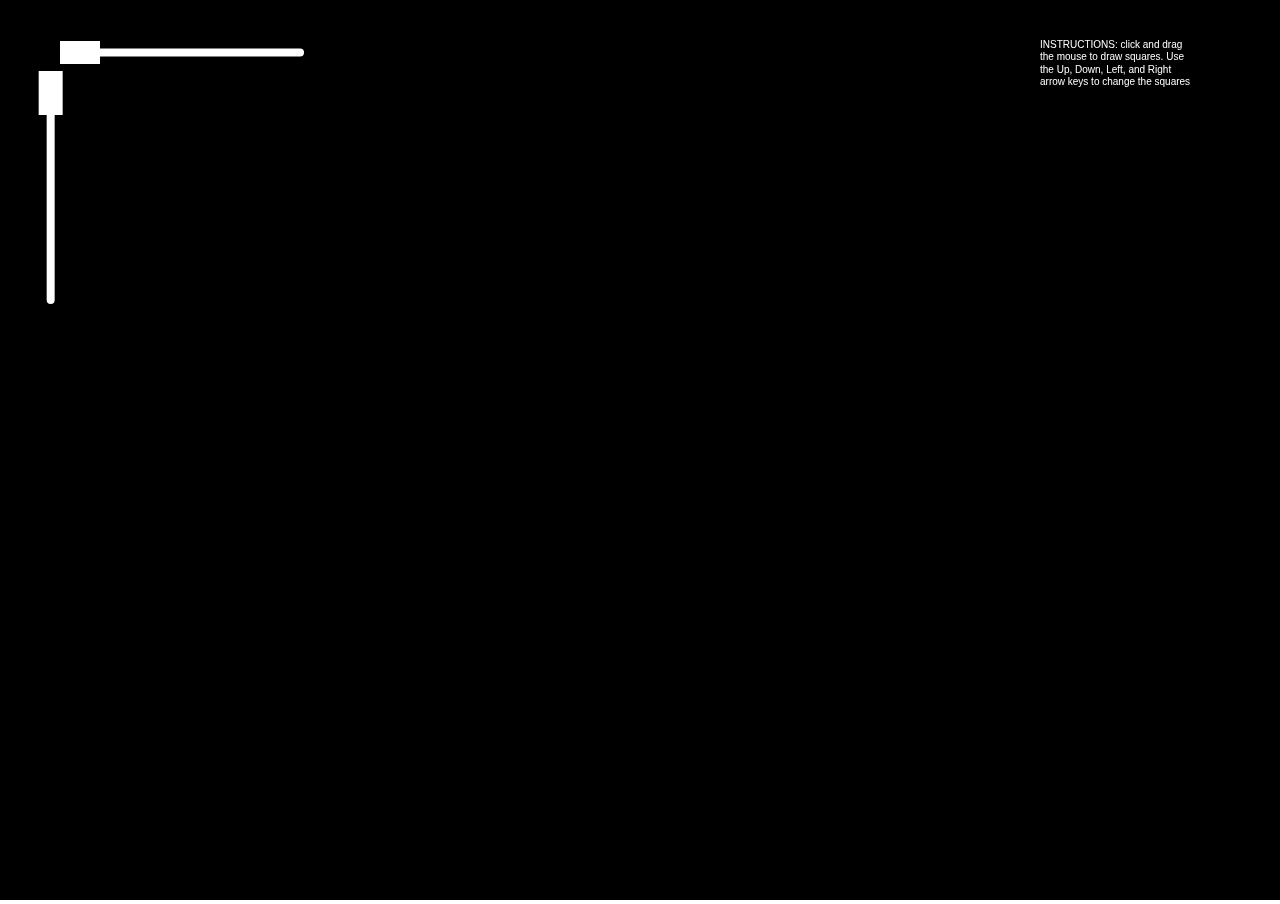
<file: snakeSkin/index.html>
<!DOCTYPE html><html><head>
    <script src="p5.min.js"></script>
    <script src="p5.dom.min.js"></script>
    <script src="p5.sound.min.js"></script>
    <link rel="stylesheet" type="text/css" href="style.css">
  </head>
  <body>
    <script src="snakeSkin.js"></script>


</body></html>
</file>
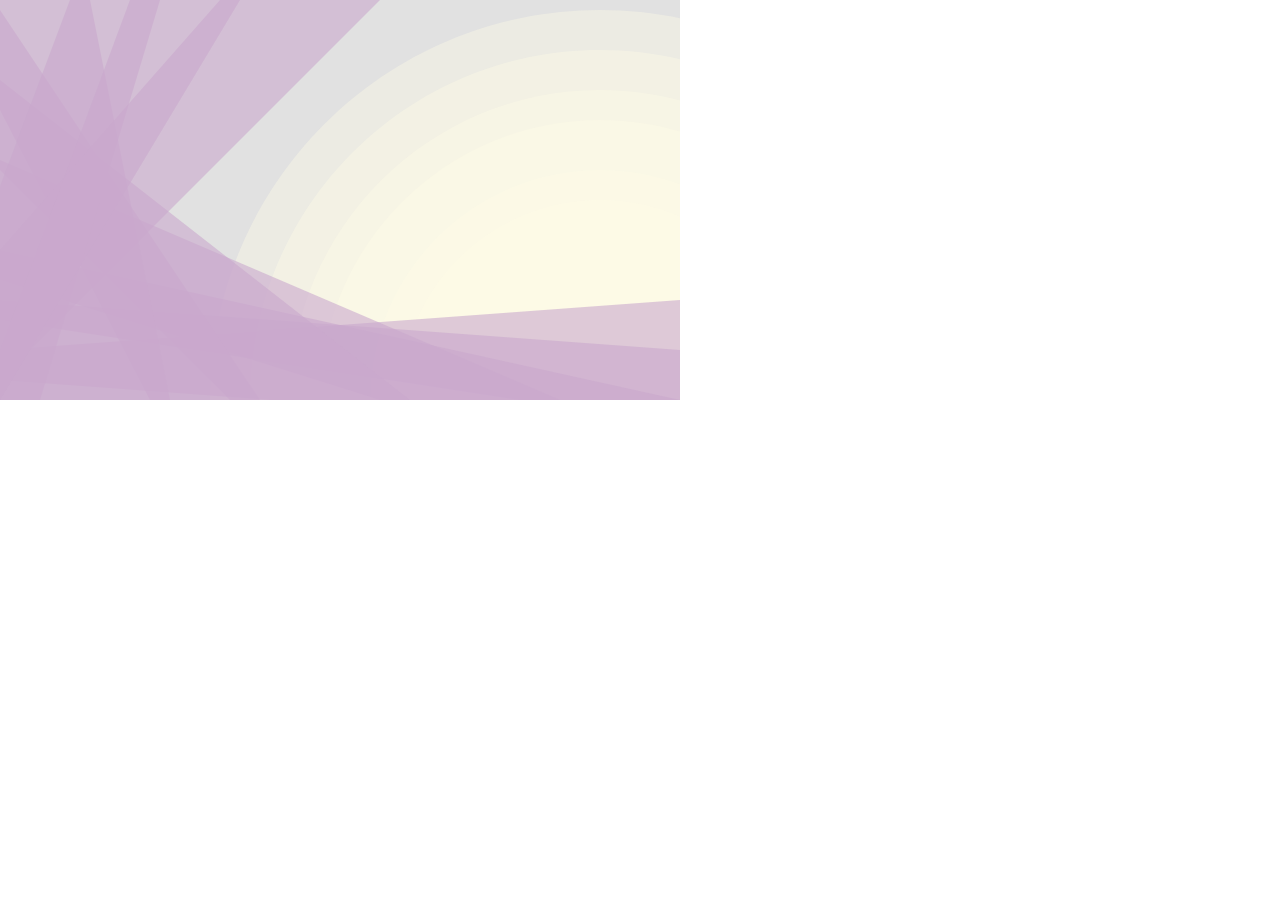
<file: class01/Magnifique/index.html>
<!DOCTYPE html><html><head>
    <script src="p5.min.js"></script>
    <script src="p5.dom.min.js"></script>
    <script src="p5.sound.min.js"></script>
    <link rel="stylesheet" type="text/css" href="style.css">
  </head>
  <body>
    <script src="sketch.js"></script>
  

</body></html>
</file>
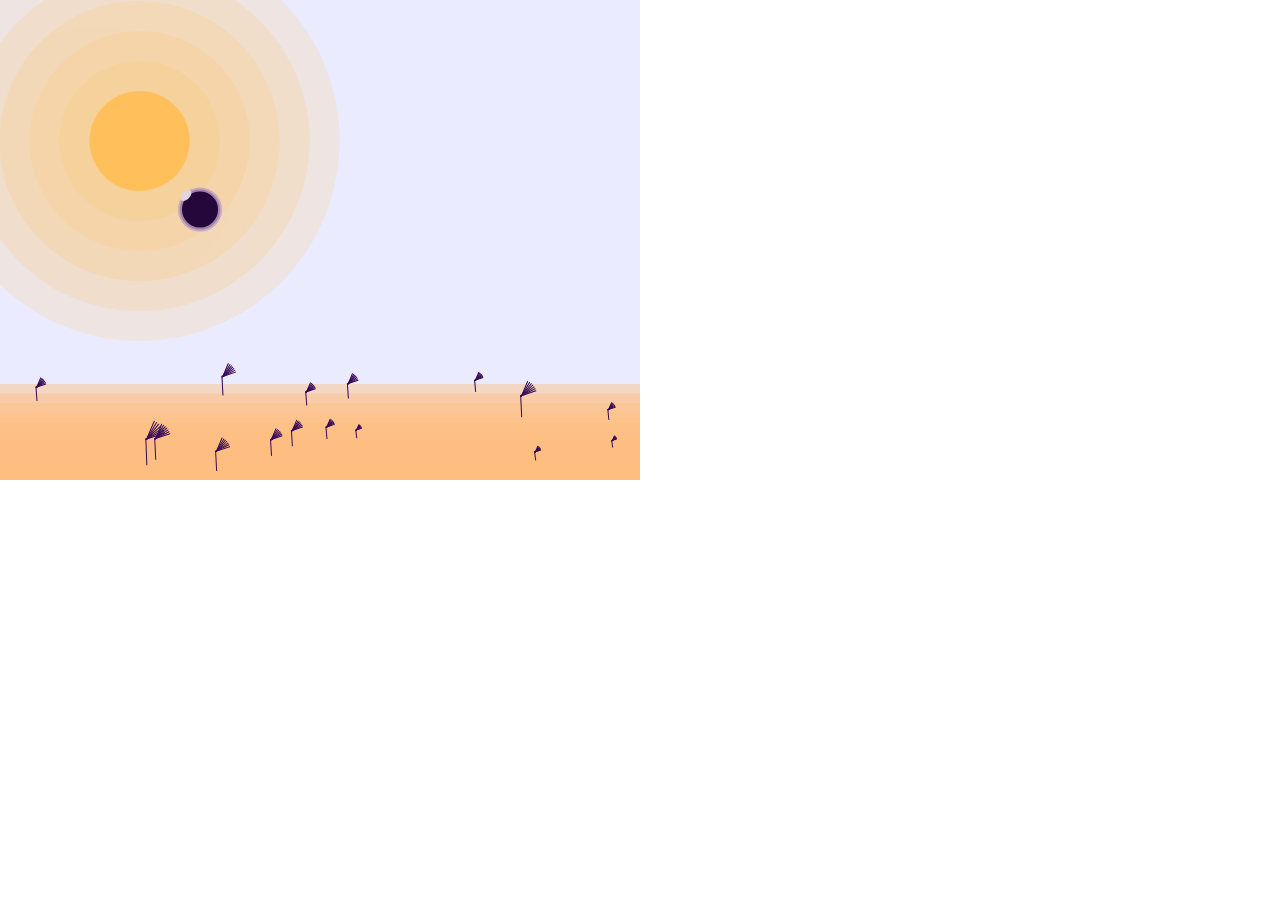
<file: class02/lightspace/index.html>
<!DOCTYPE html><html><head>
    <script src="p5.min.js"></script>
    <script src="p5.dom.min.js"></script>
    <script src="p5.sound.min.js"></script>
    <link rel="stylesheet" type="text/css" href="style.css">
  </head>
  <body>
    <script src="lightspace.js"></script>


</body></html>
</file>
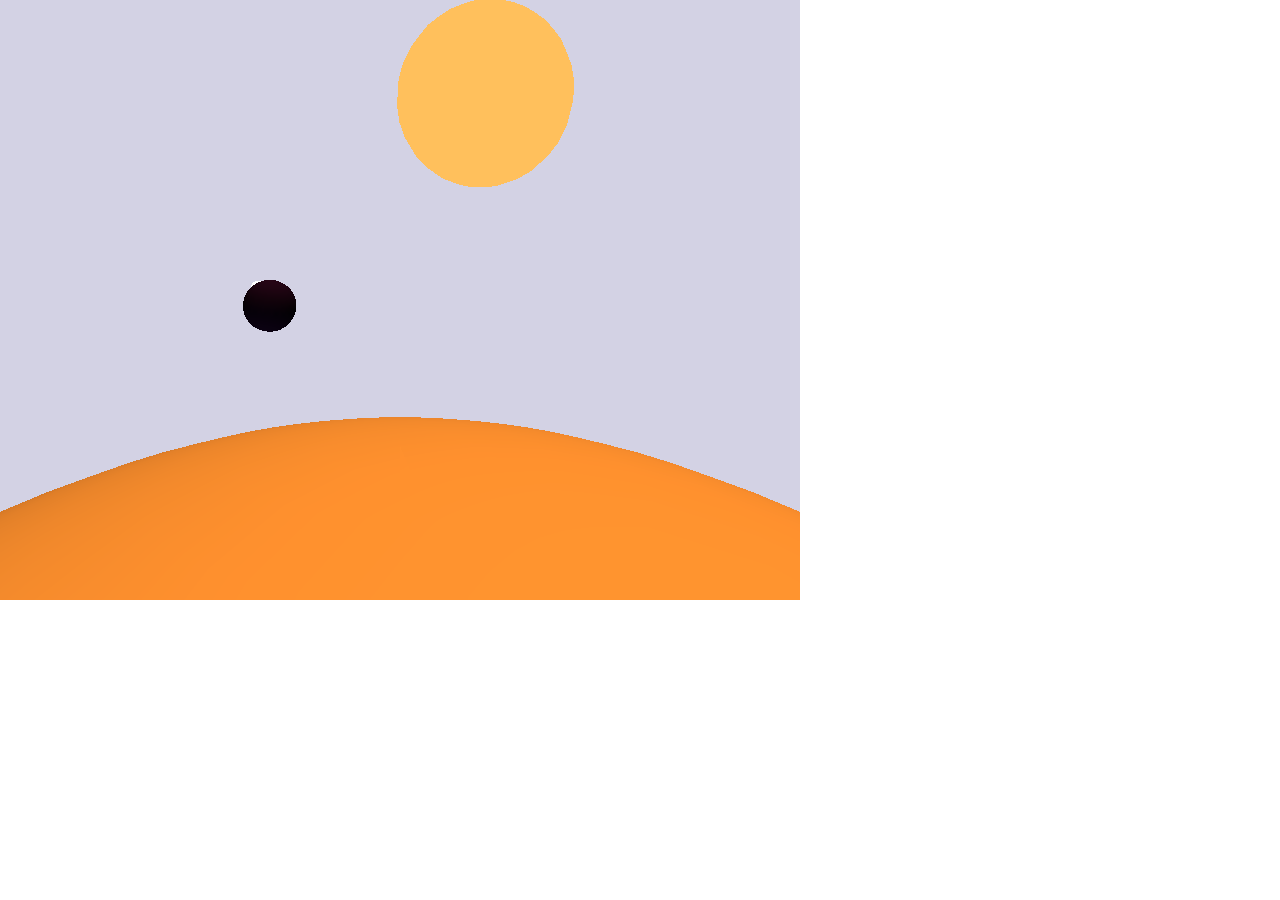
<file: class04/lightworld/index.html>
<!DOCTYPE html><html><head>
    <!-- <script src="p5.min.js"></script> -->
    <script src="p5.js"></script>
    <script src="p5.dom.min.js"></script>
    <script src="p5.sound.min.js"></script>
    <link rel="stylesheet" type="text/css" href="style.css">
  </head>
  <body>
    <script src="Robo.js"></script>
    <script src="Celestial.js"></script>
    <script src="lightworld.js"></script>
    <!-- <script src="lightTrials.js"></script> -->

</body></html>
</file>
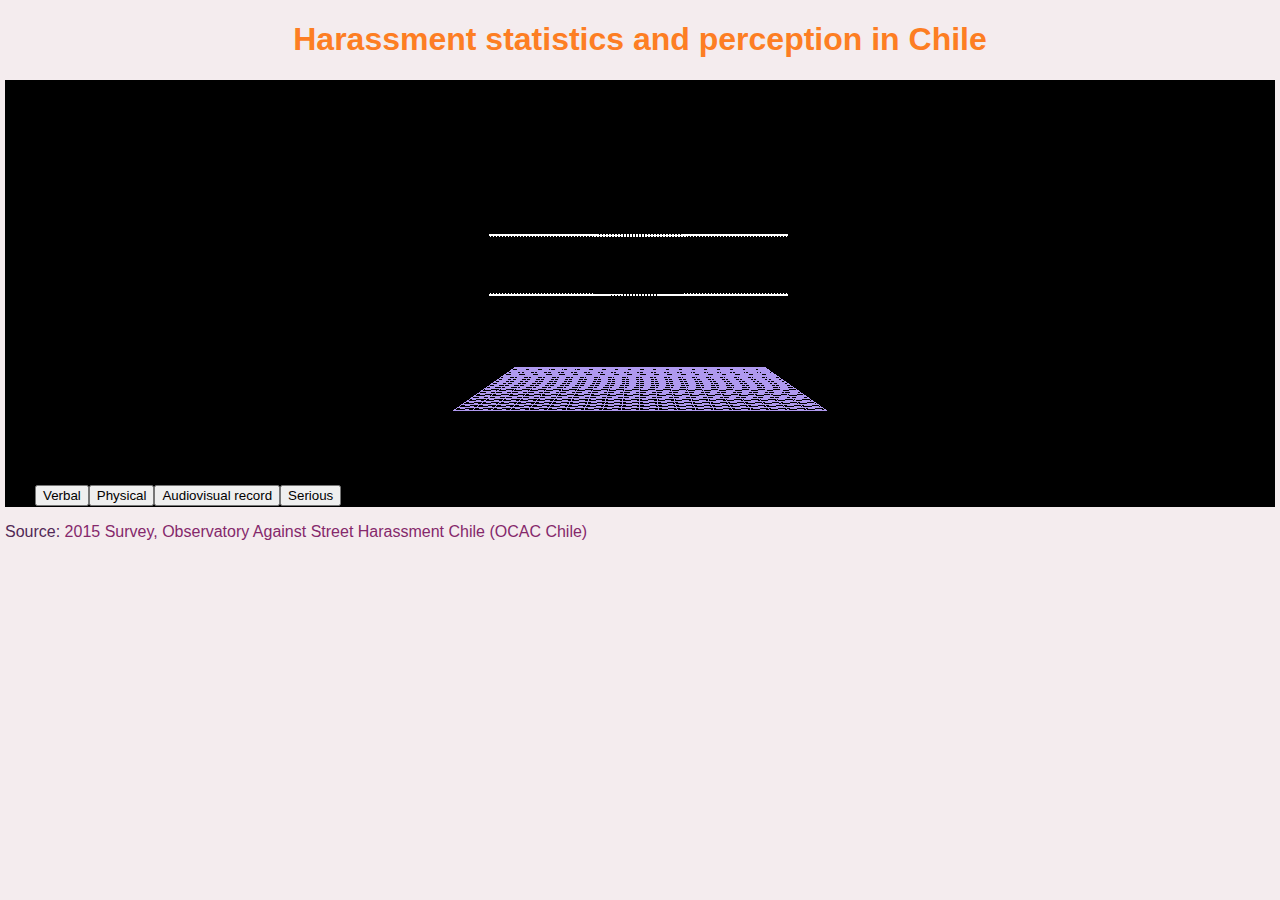
<file: class07/harassment/index.html>
<!DOCTYPE html>
<html>
	<head>
		<meta charset="utf-8">
		<title>Harassment in Chile</title>

		<link rel="stylesheet" href="harassment_style.css">
		<!-- <link href="imgs/1_woodyallen.png" rel="icon"/> -->


		<script src="../lib/three.js"></script>
		<script src="../lib/OrbitControls.js"></script>
		<script src="../lib/d3.js"></script>

	</head>
	<body>
		<h1>Harassment statistics and perception in Chile</h1>
		<div class="container">
			<div id="sketch"></div>

			<div id="controls">
				<!-- <p id="graph_label">Play with me!</p> -->
			</div>
		</div>


		<div class="">
			<p> Source: <a href="https://www.ocac.cl/encuesta-2015-esta-chile-dispuesto-a-sancionar-el-acoso-callejero/">2015 Survey, Observatory Against Street Harassment Chile (OCAC Chile)</a> </p>
		</div>

		<script src="harassment.js"></script>
	</body>
</html>
</file>
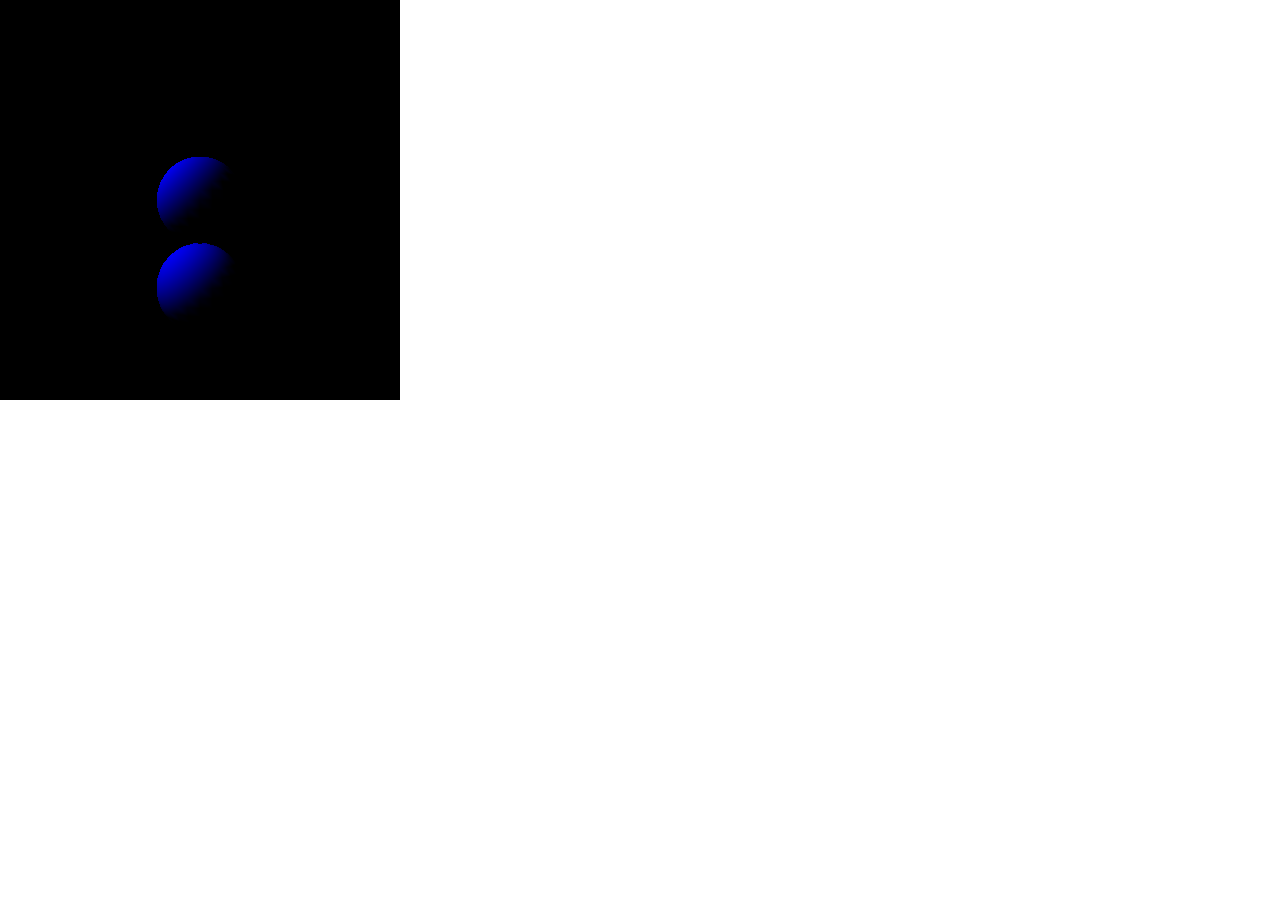
<file: class04/lightworld/trials.html>
<!DOCTYPE html><html><head>
    <!-- <script src="p5.min.js"></script> -->
    <script src="p5.js"></script>
    <script src="p5.dom.min.js"></script>
    <script src="p5.sound.min.js"></script>
    <link rel="stylesheet" type="text/css" href="style.css">
  </head>
  <body>
    <script src="lightTrials.js"></script>

</body></html>
</file>
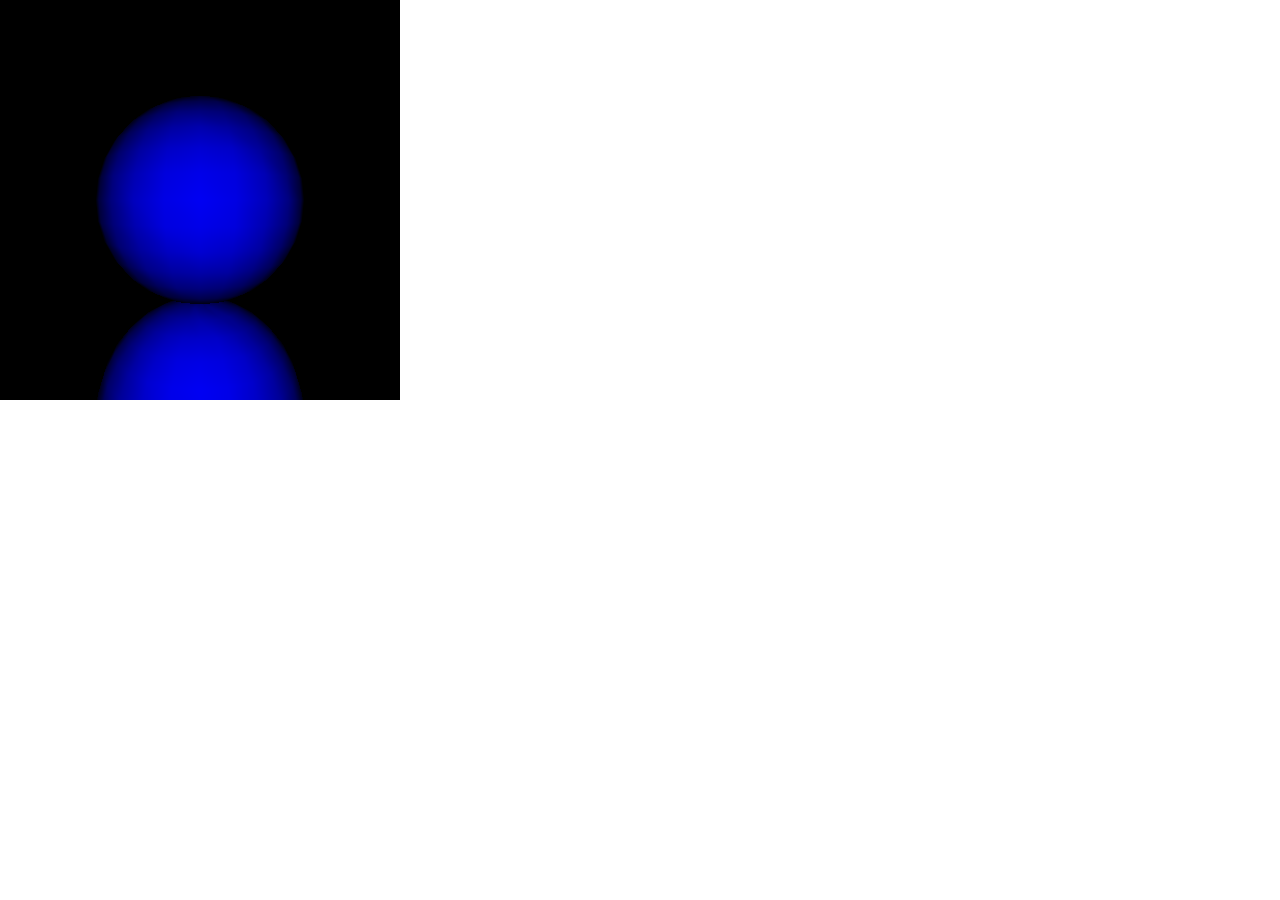
<file: class04/lightworld/trials_min.html>
<!DOCTYPE html><html><head>
    <script src="p5.min.js"></script>
    <!-- <script src="p5.js"></script> -->
    <script src="p5.dom.min.js"></script>
    <script src="p5.sound.min.js"></script>
    <link rel="stylesheet" type="text/css" href="style.css">
  </head>
  <body>
    <script src="lightTrials.js"></script>

</body></html>
</file>
<file: snakeSkin/style.css>
html, body {
  margin: 0;
  padding: 0;
}
</file>
<file: class01/Magnifique/style.css>
html, body {
  margin: 0;
  padding: 0;
}
</file>
<file: class02/lightspace/style.css>
html, body {
  margin: 0;
  padding: 0;
}
</file>
<file: class04/lightworld/style.css>
html, body {
  margin: 0;
  padding: 0;
}
</file>
<file: class07/harassment/harassment_style.css>
html {
	background: #f4ecee;
	/*padding: 15px;*/
}

body {
	color: #522956;
	font-family: "Helvetica", "Tahoma", "Arial", "sans";
	font-weight: lighter;
	margin: 5px;
}

h1 {
	text-align: center;
}
h1, h2, h3 {
	color: #fd7e23;
}

a {
	color: #85286b;
	text-decoration: none;
}
a:hover {
	font-weight: bold;
}

.container {
	background: black;
	color: #f4ecee;
}
#sketch {
	position: static;
	background: black;
}
#controls {
	padding: 1px 30px 1px 30px;
}
</file>
